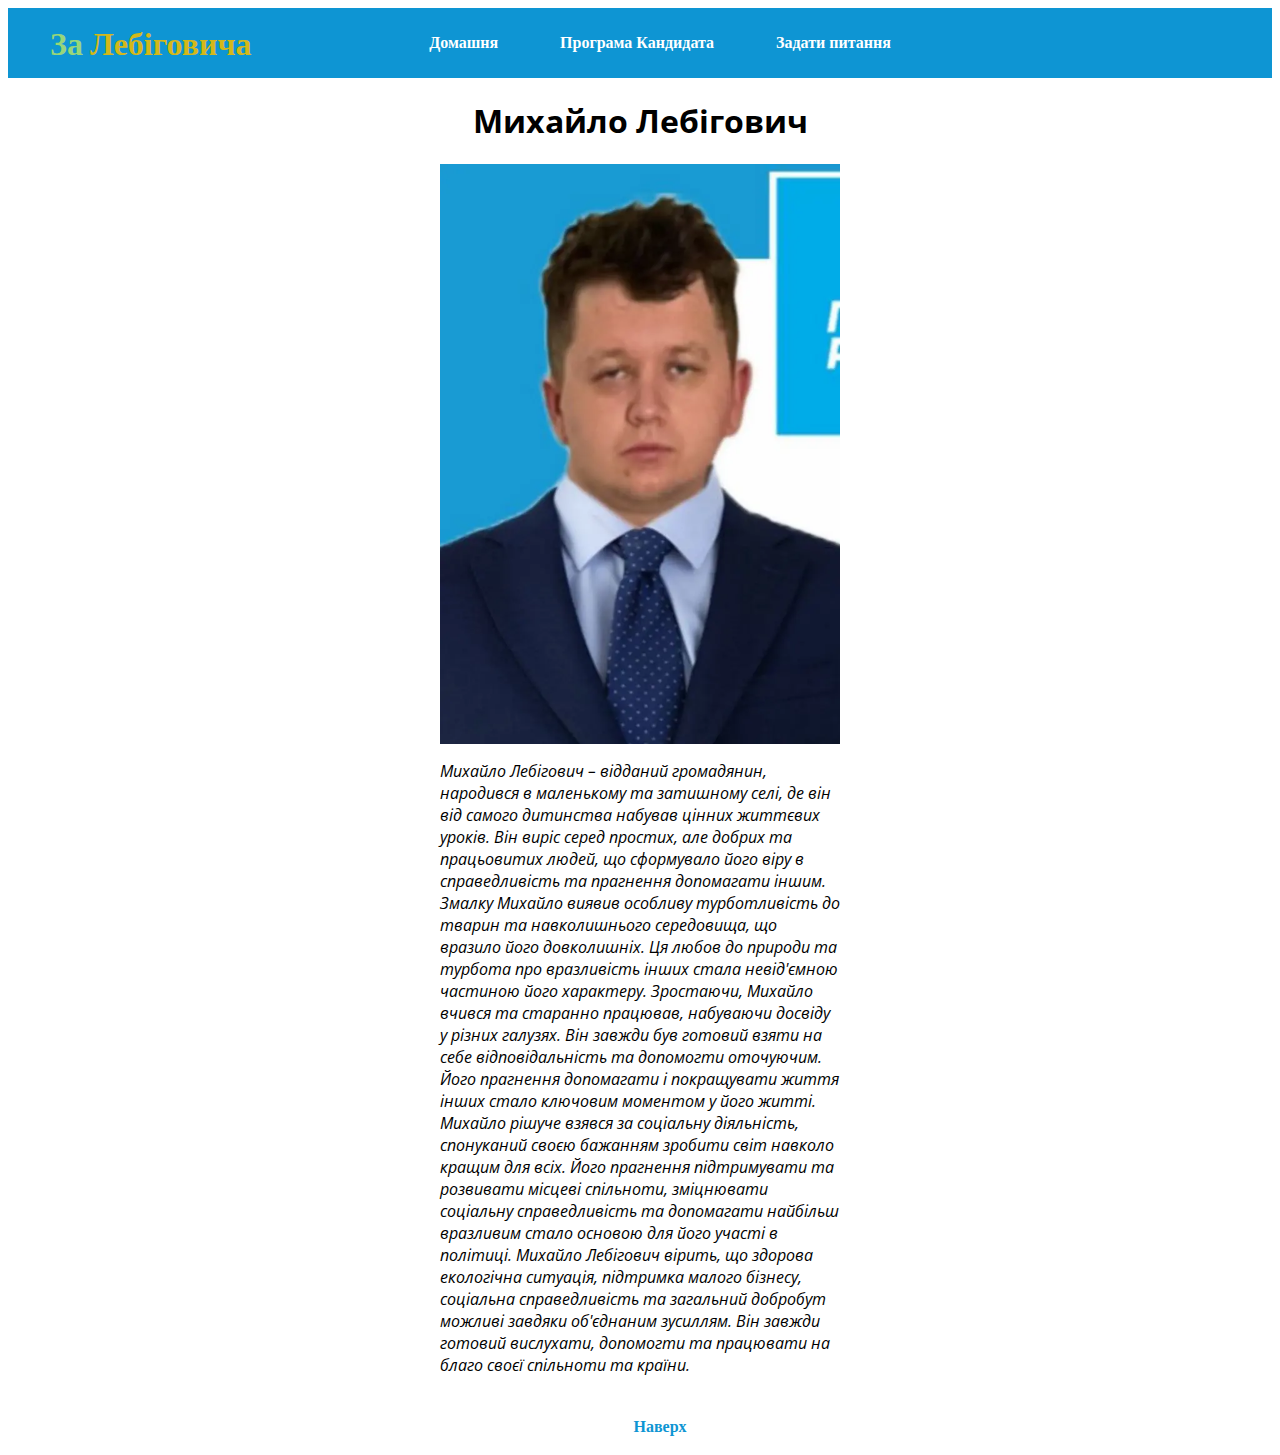
<file: index.html>
<!DOCTYPE html>
<html lang="en">
  <head>
    <meta charset="UTF-8" />
    <meta name="viewport" content="width=device-width, initial-scale=1.0" />
    <title>Document</title>
    <link rel="stylesheet" href="styles.css" />
    <link
      href="https://fonts.googleapis.com/css2?family=Open+Sans:wght@300&display=swap"
      rel="stylesheet"
    />
  </head>
  <body>
    <header>
      <h1 class="header-title">
        За <span class="header-title2">Лебіговича</span>
      </h1>
      <div>
        <ul>
          <li>
            <a href="https://adweyn.github.io/-homemade/" class="header-link"
              >Домашня</a
            >
          </li>
          <li>
            <a
              class="header-link"
              href="https://adweyn.github.io/candidate-program/"
              >Програма Кандидата</a
            >
          </li>
          <li>
            <a
              class="header-link"
              href="https://adweyn.github.io/Ask-a-Question/"
              >Задати питання</a
            >
          </li>
        </ul>
      </div>
    </header>
    <main>
      <h1 class="main-title">Михайло Лебігович</h1>
      <div class="img-div">
        <img class="img" src="main.webp" alt="" width="400px" />
      </div>
      <div class="p-main">
        <p>
          Михайло Лебігович – відданий громадянин, народився в маленькому та
          затишному селі, де він від самого дитинства набував цінних життєвих
          уроків. Він виріс серед простих, але добрих та працьовитих людей, що
          сформувало його віру в справедливість та прагнення допомагати іншим.
          Змалку Михайло виявив особливу турботливість до тварин та
          навколишнього середовища, що вразило його довколишніх. Ця любов до
          природи та турбота про вразливість інших стала невід'ємною частиною
          його характеру. Зростаючи, Михайло вчився та старанно працював,
          набуваючи досвіду у різних галузях. Він завжди був готовий взяти на
          себе відповідальність та допомогти оточуючим. Його прагнення
          допомагати і покращувати життя інших стало ключовим моментом у його
          житті. Михайло рішуче взявся за соціальну діяльність, спонуканий своєю
          бажанням зробити світ навколо кращим для всіх. Його прагнення
          підтримувати та розвивати місцеві спільноти, зміцнювати соціальну
          справедливість та допомагати найбільш вразливим стало основою для його
          участі в політиці. Михайло Лебігович вірить, що здорова екологічна
          ситуація, підтримка малого бізнесу, соціальна справедливість та
          загальний добробут можливі завдяки об'єднаним зусиллям. Він завжди
          готовий вислухати, допомогти та працювати на благо своєї спільноти та
          країни.
        </p>
      </div>
    </main>
    <footer>
      <ul>
        <li>
          <a class="footer-link" href="https://adweyn.github.io/-homemade/"
            >Наверх</a
          >
        </li>
      </ul>
    </footer>
  </body>
</html>
</file>
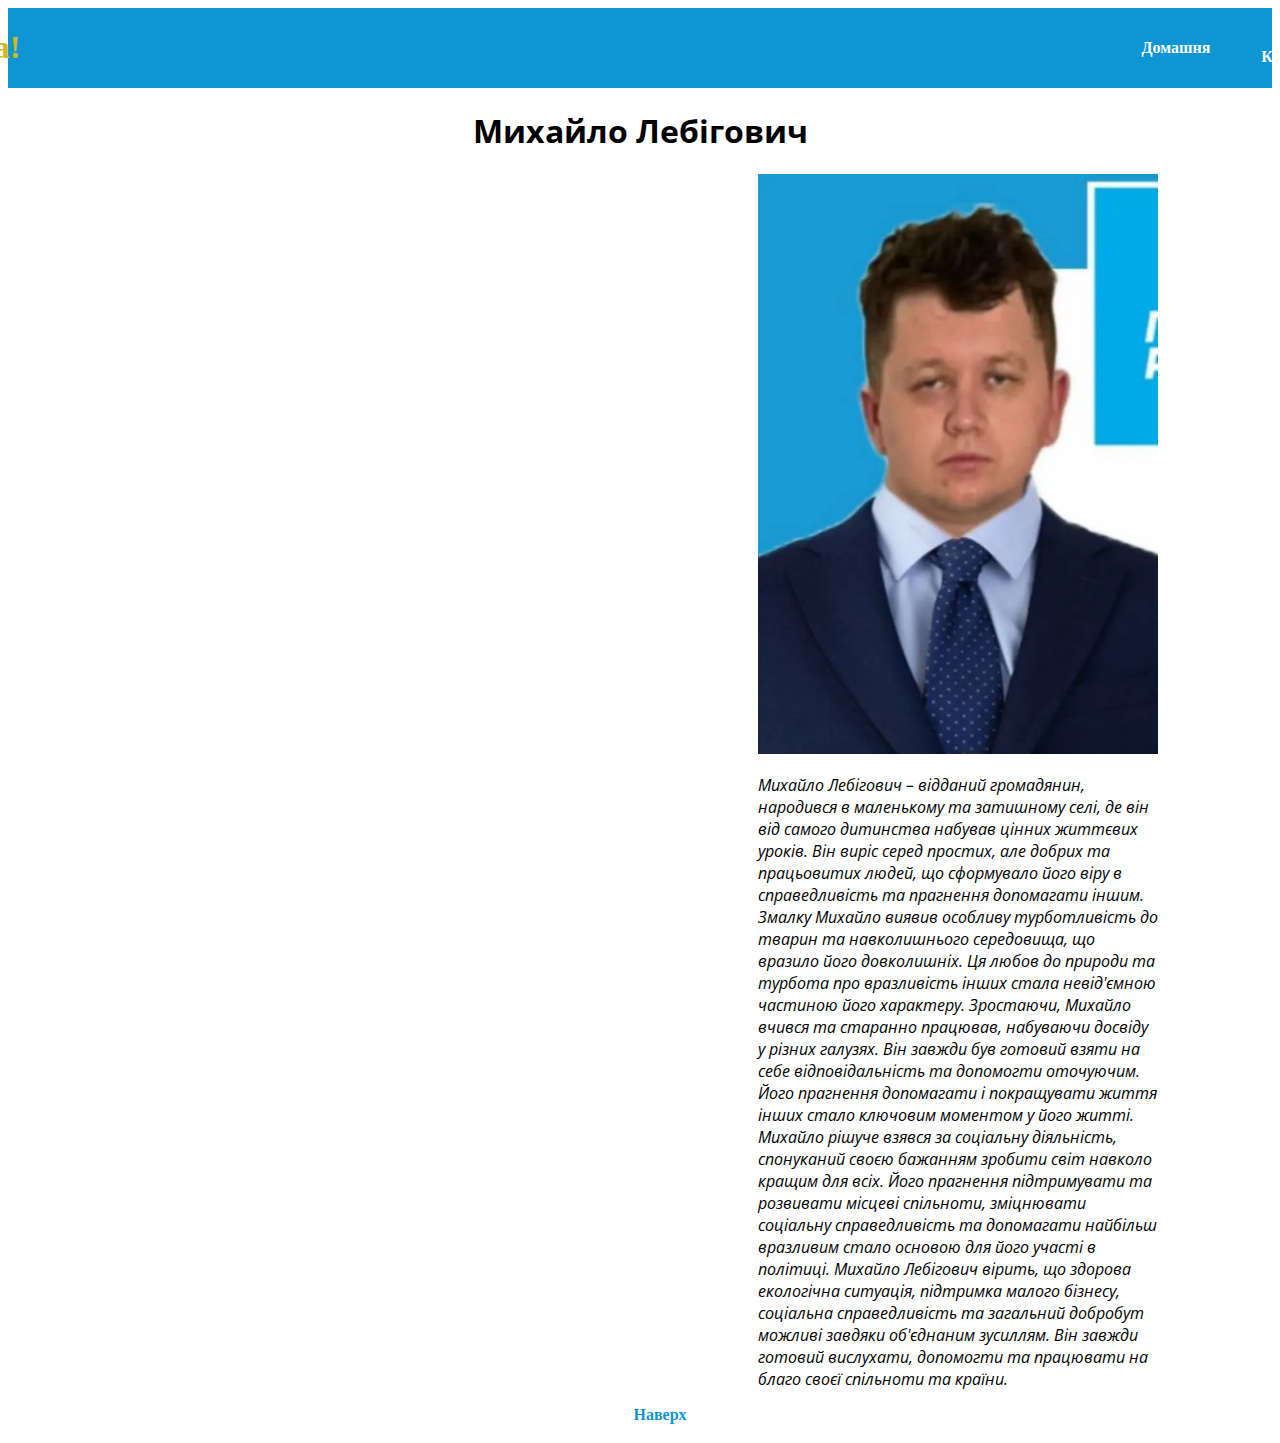
<file: домашня.html>
<!DOCTYPE html>
<html lang="en">
  <head>
    <meta charset="UTF-8" />
    <meta name="viewport" content="width=device-width, initial-scale=1.0" />
    <title>Document</title>
    <link rel="stylesheet" href="домашня.css" />
    <link
      href="https://fonts.googleapis.com/css2?family=Open+Sans:wght@300&display=swap"
      rel="stylesheet"
    />
  </head>
  <body>
    <header>
      <h1 class="header-title">За</h1>
      <div>
        <h1 class="header-title2">Лебіговича!</h1>

        <ul>
          <li><a href="домашня.html" class="header-link">Домашня</a></li>
          <li>
            <a class="header-link" href="програма кандидата.html"
              >Програма Кандидата</a
            >
          </li>
          <li><a class="header-link" href="">Команда</a></li>
        </ul>
      </div>
    </header>
    <main>
      <h1 class="main-title">Михайло Лебігович</h1>
      <img class="img" src="main.webp" alt="" width="400px" />

      <p>
        Михайло Лебігович – відданий громадянин, народився в маленькому та
        затишному селі, де він від самого дитинства набував цінних життєвих
        уроків. Він виріс серед простих, але добрих та працьовитих людей, що
        сформувало його віру в справедливість та прагнення допомагати іншим.
        Змалку Михайло виявив особливу турботливість до тварин та навколишнього
        середовища, що вразило його довколишніх. Ця любов до природи та турбота
        про вразливість інших стала невід'ємною частиною його характеру.
        Зростаючи, Михайло вчився та старанно працював, набуваючи досвіду у
        різних галузях. Він завжди був готовий взяти на себе відповідальність та
        допомогти оточуючим. Його прагнення допомагати і покращувати життя інших
        стало ключовим моментом у його житті. Михайло рішуче взявся за соціальну
        діяльність, спонуканий своєю бажанням зробити світ навколо кращим для
        всіх. Його прагнення підтримувати та розвивати місцеві спільноти,
        зміцнювати соціальну справедливість та допомагати найбільш вразливим
        стало основою для його участі в політиці. Михайло Лебігович вірить, що
        здорова екологічна ситуація, підтримка малого бізнесу, соціальна
        справедливість та загальний добробут можливі завдяки об'єднаним
        зусиллям. Він завжди готовий вислухати, допомогти та працювати на благо
        своєї спільноти та країни.
      </p>
    </main>
    <footer>
      <ul>
        <li><a class="footer-link" href="домашня.html">Наверх</a></li>
      </ul>
    </footer>
  </body>
</html>
</file>
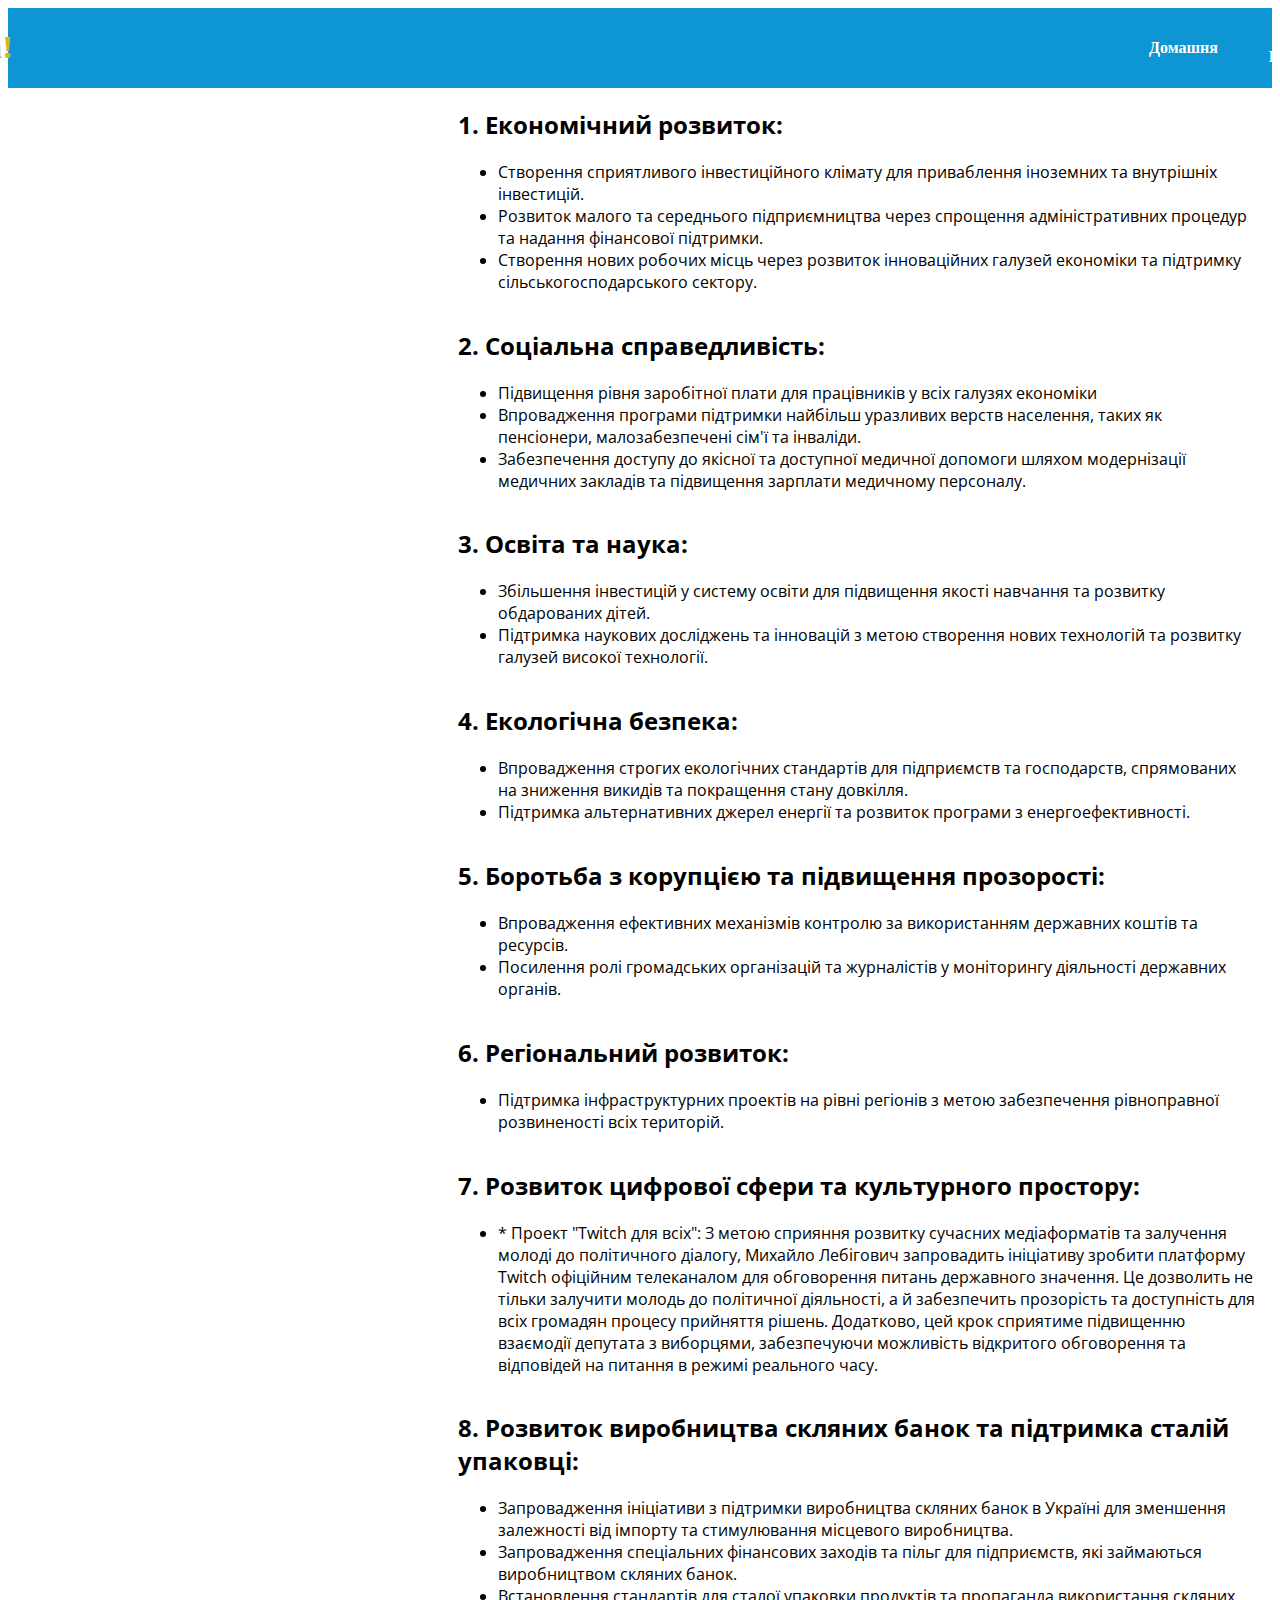
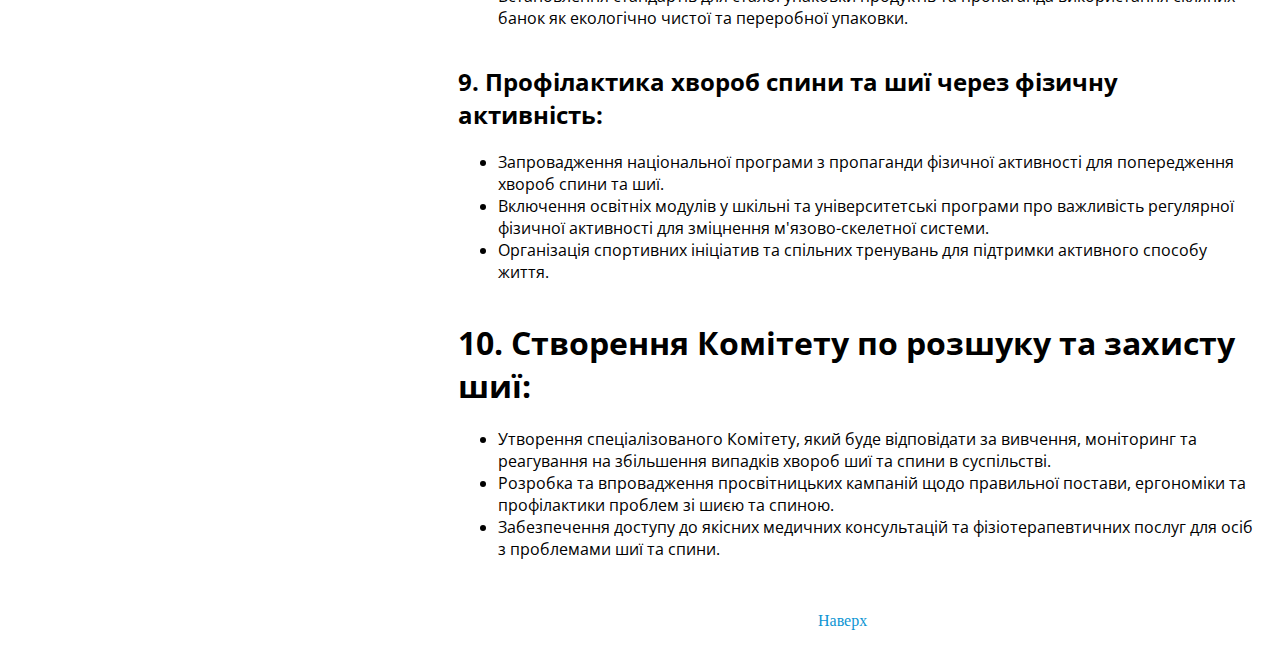
<file: програма кандидата.html>
<!DOCTYPE html>
<html lang="en">
  <head>
    <meta charset="UTF-8" />
    <meta name="viewport" content="width=device-width, initial-scale=1.0" />
    <title>Document</title>
    <link rel="stylesheet" href="candidatprogram.css" />
    <link
      href="https://fonts.googleapis.com/css2?family=Open+Sans:wght@300&display=swap"
      rel="stylesheet"
    />
  </head>
  <body>
    <header class="header">
      <h1 class="header-title">За</h1>
      <div class="header-menu">
        <h1 class="header-title2">Лебіговича!</h1>

        <ul class="header-ul">
          <li><a href="домашня.html" class="header-link">Домашня</a></li>
          <li>
            <a class="header-link" href="програма кандидата.html"
              >Програма Кандидата</a
            >
          </li>
          <li><a class="header-link" href="">Команда</a></li>
        </ul>
      </div>
    </header>
    <main>
      <div>
        <h2>1. Економічний розвиток:</h2>
        <ul>
          <li>
            Створення сприятливого інвестиційного клімату для приваблення
            іноземних та внутрішніх інвестицій.
          </li>
          <li>
            Розвиток малого та середнього підприємництва через спрощення
            адміністративних процедур та надання фінансової підтримки.
          </li>
          <li>
            Створення нових робочих місць через розвиток інноваційних галузей
            економіки та підтримку сільськогосподарського сектору.
          </li>
        </ul>
      </div>
      <div>
        <h2>2. Соціальна справедливість:</h2>
        <ul>
          <li>
            Підвищення рівня заробітної плати для працівників у всіх галузях
            економіки
          </li>
          <li>
            Впровадження програми підтримки найбільш уразливих верств населення,
            таких як пенсіонери, малозабезпечені сім'ї та інваліди.
          </li>
          <li>
            Забезпечення доступу до якісної та доступної медичної допомоги
            шляхом модернізації медичних закладів та підвищення зарплати
            медичному персоналу.
          </li>
        </ul>
      </div>
      <div>
        <h2>3. Освіта та наука:</h2>
        <ul>
          <li>
            Збільшення інвестицій у систему освіти для підвищення якості
            навчання та розвитку обдарованих дітей.
          </li>
          <li>
            Підтримка наукових досліджень та інновацій з метою створення нових
            технологій та розвитку галузей високої технології.
          </li>
        </ul>
      </div>
      <div>
        <h2>4. Екологічна безпека:</h2>
        <ul>
          <li>
            Впровадження строгих екологічних стандартів для підприємств та
            господарств, спрямованих на зниження викидів та покращення стану
            довкілля.
          </li>
          <li>
            Підтримка альтернативних джерел енергії та розвиток програми з
            енергоефективності.
          </li>
        </ul>
      </div>
      <div>
        <h2>5. Боротьба з корупцією та підвищення прозорості:</h2>
        <ul>
          <li>
            Впровадження ефективних механізмів контролю за використанням
            державних коштів та ресурсів.
          </li>
          <li>
            Посилення ролі громадських організацій та журналістів у моніторингу
            діяльності державних органів.
          </li>
        </ul>
      </div>
      <div>
        <h2>6. Регіональний розвиток:</h2>
        <ul>
          <li>
            Підтримка інфраструктурних проектів на рівні регіонів з метою
            забезпечення рівноправної розвиненості всіх територій.
          </li>
        </ul>
      </div>
      <div>
        <h2>7. Розвиток цифрової сфери та культурного простору:</h2>
        <ul>
          <li>
            * Проект "Twitch для всіх": З метою сприяння розвитку сучасних
            медіаформатів та залучення молоді до політичного діалогу, Михайло
            Лебігович запровадить ініціативу зробити платформу Twitch офіційним
            телеканалом для обговорення питань державного значення. Це дозволить
            не тільки залучити молодь до політичної діяльності, а й забезпечить
            прозорість та доступність для всіх громадян процесу прийняття
            рішень. Додатково, цей крок сприятиме підвищенню взаємодії депутата
            з виборцями, забезпечуючи можливість відкритого обговорення та
            відповідей на питання в режимі реального часу.
          </li>
        </ul>
      </div>
      <div>
        <h2>
          8. Розвиток виробництва скляних банок та підтримка сталій упаковці:
        </h2>
        <ul>
          <li>
            Запровадження ініціативи з підтримки виробництва скляних банок в
            Україні для зменшення залежності від імпорту та стимулювання
            місцевого виробництва.
          </li>
          <li>
            Запровадження спеціальних фінансових заходів та пільг для
            підприємств, які займаються виробництвом скляних банок.
          </li>
          <li>
            Встановлення стандартів для сталої упаковки продуктів та пропаганда
            використання скляних банок як екологічно чистої та переробної
            упаковки.
          </li>
        </ul>
      </div>
      <div>
        <h2>9. Профілактика хвороб спини та шиї через фізичну активність:</h2>
        <ul>
          <li>
            Запровадження національної програми з пропаганди фізичної активності
            для попередження хвороб спини та шиї.
          </li>
          <li>
            Включення освітніх модулів у шкільні та університетські програми про
            важливість регулярної фізичної активності для зміцнення
            м'язово-скелетної системи.
          </li>
          <li>
            Організація спортивних ініціатив та спільних тренувань для підтримки
            активного способу життя.
          </li>
        </ul>
      </div>
      <div>
        <h1>10. Створення Комітету по розшуку та захисту шиї:</h1>
        <ul>
          <li>
            Утворення спеціалізованого Комітету, який буде відповідати за
            вивчення, моніторинг та реагування на збільшення випадків хвороб шиї
            та спини в суспільстві.
          </li>
          <li>
            Розробка та впровадження просвітницьких кампаній щодо правильної
            постави, ергономіки та профілактики проблем зі шиєю та спиною.
          </li>
          <li>
            Забезпечення доступу до якісних медичних консультацій та
            фізіотерапевтичних послуг для осіб з проблемами шиї та спини.
          </li>
        </ul>
      </div>
    </main>
    <footer>
      <ul class="footer-list">
        <li>
          <a class="footer-link" href="програма кандидата.html">Наверх</a>
        </li>
      </ul>
    </footer>
  </body>
</html>
</file>
<file: styles.css>
header{
    display: flex;
    justify-content: center;
    align-items: center;
    background: #0e95d3;
    grid-gap: 10px;
    padding-bottom: 10px;
}
ul{
    display: flex;
    grid-gap: 40px;
    list-style: none;
    justify-content: center;
    align-items: center;
    font-weight: 700;
    color: aliceblue;
    padding-top: 10px;  
}
.header-title2{
    display: flex;
    color: rgb(212, 184, 25);
    position: absolute;
    padding-left: 40px;
}
.header-title{

    display: flex;
    color: rgb(151, 214, 122);
    position: absolute;
    
    left: 50px;
    top: 5px;
    
}
div{
    display: flex;
    grid-gap: 1070px;
}
.header-link:hover{
    color: rgb(0, 102, 255);
    
}
.header-link{
    color: rgb(255, 255, 255);
    text-decoration: none;
    padding: 11px ;
}
.img{

   
}
.main-title{
    display: flex;
    justify-content: center;
    font-family: 'Open Sans', sans-serif;
    
}
.img-div{
    display: flex;
        flex-direction: column;
        align-items: center
}
.p-main{
    display: flex;
    justify-content: center;
}
p{
    display: flex;
    justify-content: center;
    width: 400px;
    font-style: italic;
    font-family: 'Open Sans', sans-serif;
    
    
}
.footer-link{
    color: #0e95d3;
        text-decoration: none;
        padding: 20px;
}
.footer-link:hover{
    color: rgb(0, 102, 255);
}
</file>
<file: домашня.css>
header{
    display: flex;
    justify-content: center;
    align-items: center;
    background: #0e95d3;
    grid-gap: 10px;
    
}
ul{
    display: flex;
    grid-gap: 40px;
    list-style: none;
    justify-content: center;
    align-items: center;
    font-weight: 700;
    color: aliceblue;
      
}
.header-title2{
    display: flex;
    color: rgb(212, 184, 25);
    
}
.header-title{
    display: flex;
    color: rgb(151, 214, 122);
    
}
div{
    display: flex;
    grid-gap: 1070px;
}
.header-link:hover{
    color: rgb(0, 102, 255);
    
}
.header-link{
    color: rgb(255, 255, 255);
    text-decoration: none;
    padding: 11px ;
}
.img{
 margin-left: 750px;
   
}
.main-title{
    display: flex;
    justify-content: center;
    font-family: 'Open Sans', sans-serif;
    
}
p{
    margin-left: 750px;
    width: 400px;
    font-style: italic;
    font-family: 'Open Sans', sans-serif;
    
    
}
.footer-link{
    color: #0e95d3;
        text-decoration: none;
        padding: 20px;
}
.footer-link:hover{
    color: rgb(0, 102, 255);
}
</file>
<file: candidatprogram.css>
.header {
    display: flex;
    justify-content: center;
    align-items: center;
    background: #0e95d3;
    grid-gap: 10px;

}

.header-ul {
    display: flex;
    grid-gap: 40px;
    list-style: none;
    justify-content: center;
    align-items: center;
    font-weight: 700;
    color: aliceblue;

}

.header-title2 {
    display: flex;
    color: rgb(212, 184, 25);

}

.header-title {
    display: flex;
    color: rgb(151, 214, 122);

}

.header-menu {
    display: flex;
    grid-gap: 1085px;
}

.header-link:hover {
    color: rgb(0, 102, 255);

}

.header-link {
    color: rgb(255, 255, 255);
    text-decoration: none;
    padding: 11px;
}
main{
    display: flex;
    width: 800px;
    font-family: 'Open Sans', sans-serif;
    flex-direction: column;
    justify-content: right;
    margin-left: 450px;
    
}
.footer-link {
    display: flex;
    color: #0e95d3;
    text-decoration: none;
    padding: 20px;
    margin-left: 750px;
    list-style: none;

}

.footer-link:hover {
    color: rgb(0, 102, 255);
}
.footer-list{
    list-style: none;
}
</file>
